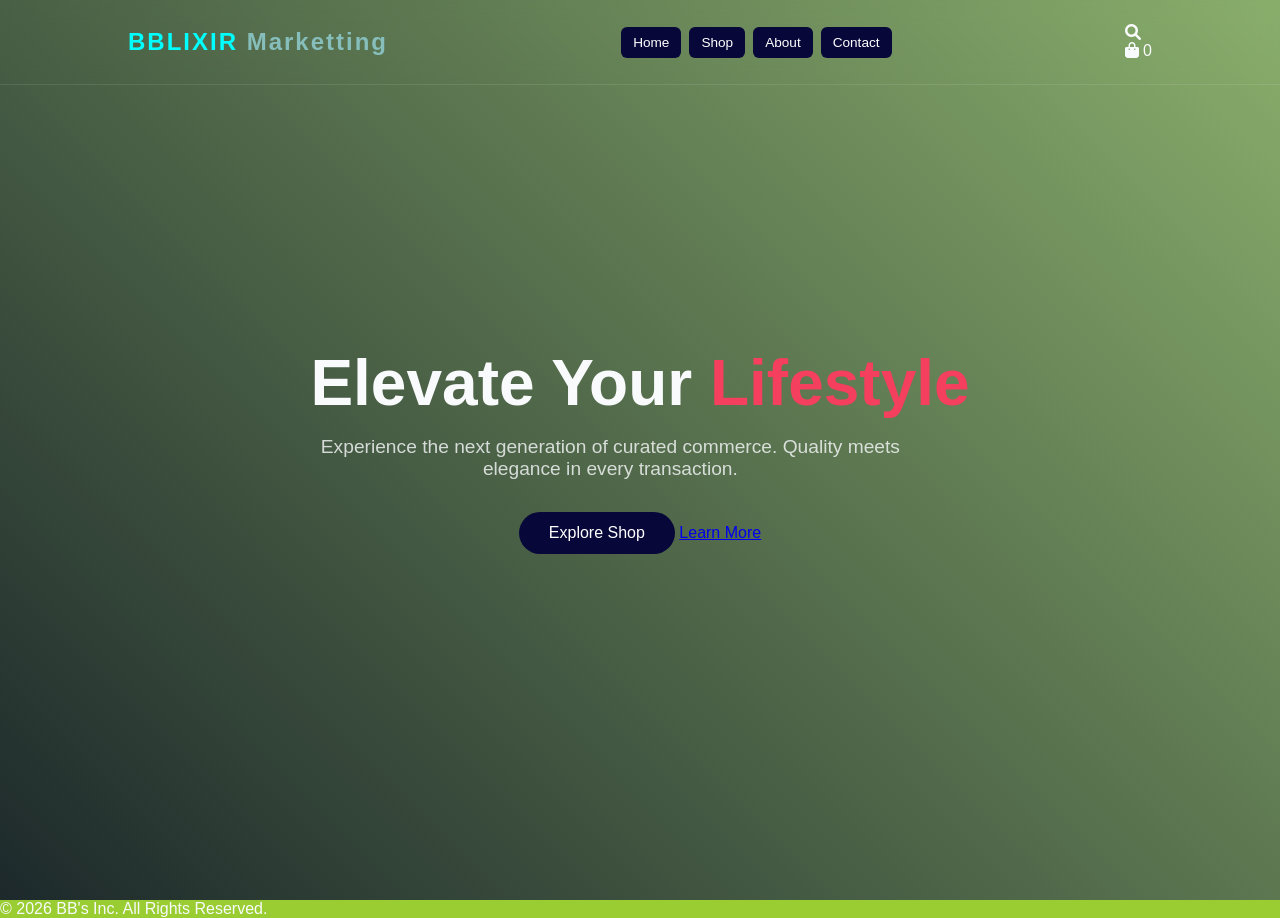
<file: index.html>
<!DOCTYPE html>
<html lang="en">
<head>
    <meta charset="UTF-8">
    <meta name="viewport" content="width=device-width, initial-scale=1.0">
    <title>BBLIXIR | HOME</title>
    <link rel="stylesheet" href="Gemini Generated.css">
    <link rel="stylesheet" href="https://cdnjs.cloudflare.com/ajax/libs/font-awesome/6.0.0/css/all.min.css">
</head>
<body>

    <nav class="navbar">
        <div class="logo" style="font-weight: bold; color: aqua;">BBLIXIR<b style="color: rgb(134, 190, 188);"> Marketting</b></div>
        <ul class="nav-links">
            <li><a href="index.html" class="nav-button active">Home</a></li>
            <li><a href="shop.html" class="nav-button active">Shop</a></li>
            <li><a href="about.html" class="nav-button active">About</a></li>
            <li><a href="contact.html" class="nav-button active">Contact</a></li>
        </ul>
        <div class="nav-icons">
            <i class="fas fa-search"></i>
            <div class="cart-icon">
                <i class="fas fa-shopping-bag"></i>
                <span id="cart-count">0</span>
            </div>
        </div>
    </nav>

    <section id="home" class="hero">
        <div class="hero-content">
            <h1>Elevate Your <span>Lifestyle</span></h1>
            <p>Experience the next generation of curated commerce. Quality meets elegance in every transaction.</p>
            <div class="hero-btns">
                <a href="shop.html" class="btn-primary">Explore Shop</a>
                <a href="about.html" class="btn-secondary">Learn More</a>
            </div>
        </div>
    </section>

</body>
</html>



    <footer>
        <p>&copy; 2026 BB's Inc. All Rights Reserved.</p>
    </footer>

    <script src="Gemini Generated.js"></script>    
</body>
</html>
</file>
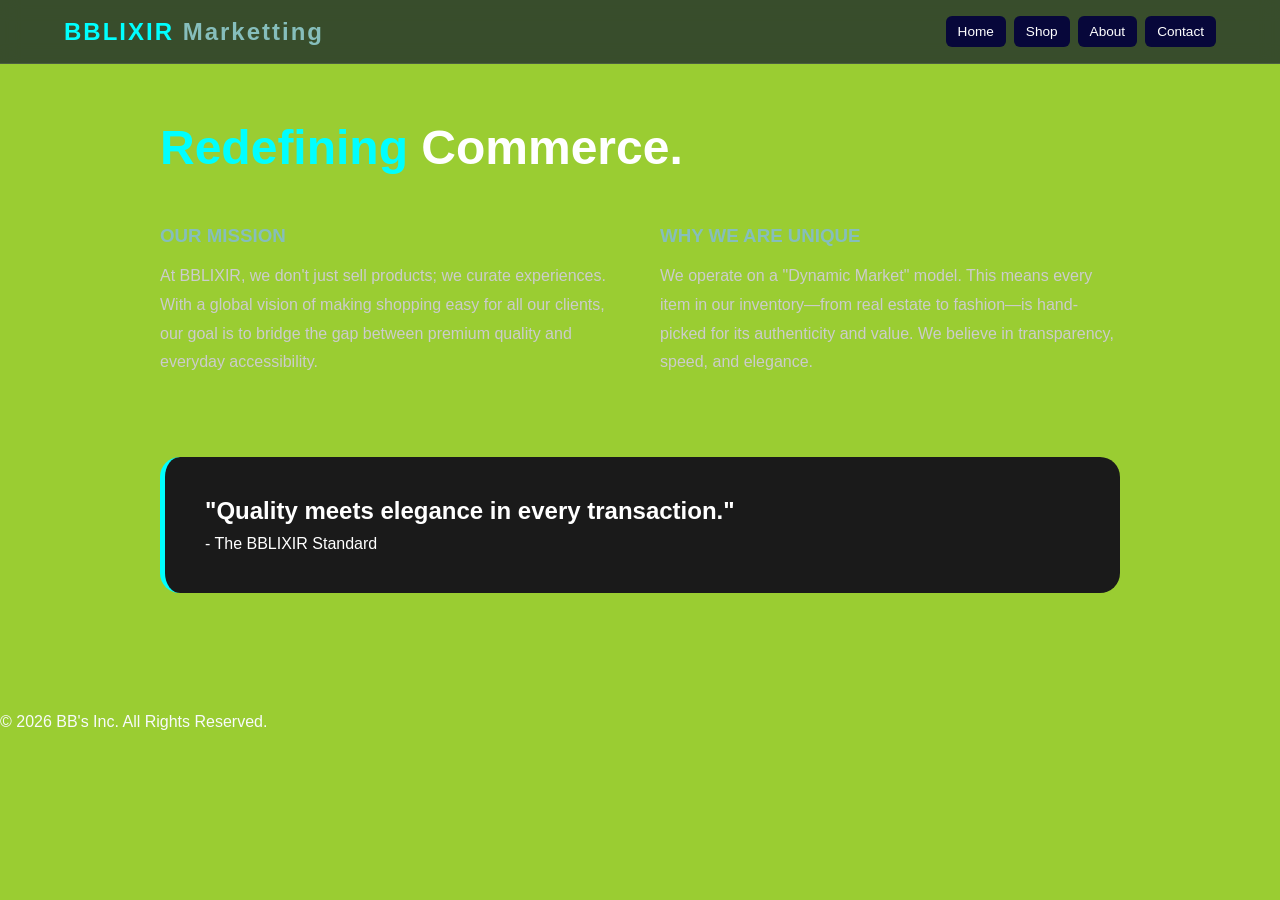
<file: about.html>
<!DOCTYPE html>
<html lang="en">
<head>
    <meta charset="UTF-8">
    <meta name="viewport" content="width=device-width, initial-scale=1.0">
    <title>BBLIXIR | Our Story</title>
    <link rel="stylesheet" href="Gemini Generated.css">
    <link rel="stylesheet" href="https://cdnjs.cloudflare.com/ajax/libs/font-awesome/6.0.0/css/all.min.css">
</head>
<body class="about-page">

    <nav class="navbar">
        <div class="logo" style="font-weight: bold; color: aqua;">BBLIXIR<b style="color: rgb(134, 190, 188);"> Marketting</b></div>
        <ul class="nav-links">
            <li><a href="index.html">Home</a></li>
            <li><a href="shop.html">Shop</a></li>
            <li><a href="about.html">About</a></li>
            <li><a href="contact.html">Contact</a></li>
        </ul>
    </nav>

    <section style="padding: 120px 20px; max-width: 1000px; margin: 0 auto; color: white;">
        <h1 style="color: aqua; font-size: 3rem; margin-bottom: 20px;">Redefining <span style="color: white;">Commerce.</span></h1>
        
        <div style="display: grid; grid-template-columns: 1fr 1fr; gap: 40px; margin-top: 50px;">
            <div>
                <h3 style="color: #86bebc; margin-bottom: 15px;">OUR MISSION</h3>
                <p style="line-height: 1.8; color: #ccc;">At BBLIXIR, we don't just sell products; we curate experiences. With a global vision of making shopping easy for all our clients, our goal is to bridge the gap between premium quality and everyday accessibility.</p>
            </div>
            <div>
                <h3 style="color: #86bebc; margin-bottom: 15px;">WHY WE ARE UNIQUE</h3>
                <p style="line-height: 1.8; color: #ccc;">We operate on a "Dynamic Market" model. This means every item in our inventory—from real estate to fashion—is hand-picked for its authenticity and value. We believe in transparency, speed, and elegance.</p>
            </div>
        </div>

        <div style="margin-top: 80px; padding: 40px; background: #1a1a1a; border-radius: 20px; border-left: 5px solid aqua;">
            <h2 style="margin-bottom: 10px;">"Quality meets elegance in every transaction."</h2>
            <p>- The BBLIXIR Standard</p>
        </div>
    </section>

    <footer>
        <p>&copy; 2026 BB's Inc. All Rights Reserved.</p>
    </footer>
    <script src="Gemini Generated.js"></script>    
</body>
</html>
</file>
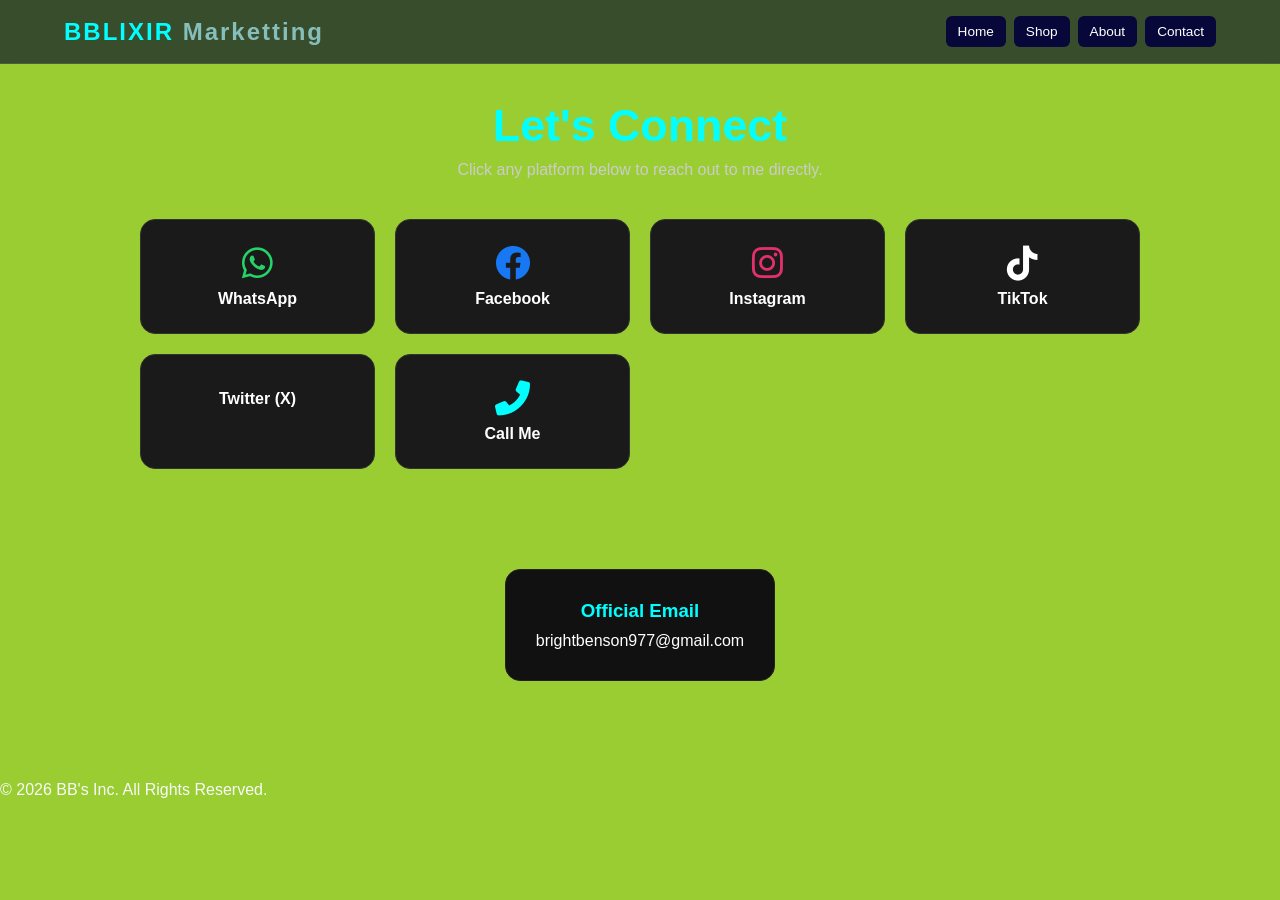
<file: contact.html>
<!DOCTYPE html>
<html lang="en">
<head>
    <meta charset="UTF-8">
    <meta name="viewport" content="width=device-width, initial-scale=1.0">
    <title>BBLIXIR | Connect with Bright</title>
    <link rel="stylesheet" href="Gemini Generated.css">
    <link rel="stylesheet" href="https://cdnjs.cloudflare.com/ajax/libs/font-awesome/6.0.0/css/all.min.css">
    <style>
        .contact-card {
            background: #1a1a1a;
            padding: 25px;
            border-radius: 15px;
            border: 1px solid #333;
            transition: transform 0.3s, border-color 0.3s;
            text-decoration: none;
            display: flex;
            flex-direction: column;
            align-items: center;
            gap: 10px;
        }
        .contact-card:hover {
            transform: translateY(-5px);
            border-color: aqua;
        }
        .contact-grid {
            display: grid;
            grid-template-columns: repeat(auto-fit, minmax(200px, 1fr));
            gap: 20px;
            max-width: 1000px;
            margin: 40px auto;
        }
        .contact-card i { font-size: 35px; }
        .contact-card span { color: white; font-weight: bold; }
    </style>
</head>
<body class="contact-page">

    <nav class="navbar">
        <div class="logo" style="font-weight: bold; color: aqua;">BBLIXIR<b style="color: rgb(134, 190, 188);"> Marketting</b></div>
        <ul class="nav-links">
            <li><a href="index.html">Home</a></li>
            <li><a href="shop.html">Shop</a></li>
            <li><a href="about.html">About</a></li>
            <li><a href="contact.html">Contact</a></li>
        </ul>
    </nav>

    <section style="padding: 100px 20px; text-align: center; color: white;">
        <h1 style="color: aqua; font-size: 2.8rem; margin-bottom: 10px;">Let's Connect</h1>
        <p style="color: #ccc; margin-bottom: 40px;">Click any platform below to reach out to me directly.</p>

        <div class="contact-grid">
            
            <a href="https://wa.me/2349114131374" class="contact-card">
                <i class="fab fa-whatsapp" style="color: #25D366;"></i>
                <span>WhatsApp</span>
            </a>

            <a href="https://www.facebook.com/profile.php?id=100086647633547" class="contact-card">
                <i class="fab fa-facebook" style="color: #1877F2;"></i>
                <span>Facebook</span>
            </a>

            <a href="https://www.instagram.com/only___one___beebee?igsh=YzljYTk1ODg3Zg==" class="contact-card">
                <i class="fab fa-instagram" style="color: #E1306C;"></i>
                <span>Instagram</span>
            </a>

            <a href="https://www.tiktok.com/@only__one__beebee?_r=1&_t=ZS-93RrppuYMpE" class="contact-card">
                <i class="fab fa-tiktok" style="color: white;"></i>
                <span>TikTok</span>
            </a>

            <a href="https://x.com/starforbeebee" class="contact-card">
                <i class="fab fa-x-twitter" style="color: white;"></i>
                <span>Twitter (X)</span>
            </a>

            <a href="tel:09114131374" class="contact-card">
                <i class="fas fa-phone-alt" style="color: aqua;"></i>
                <span>Call Me</span>
            </a>

        </div>

        <div style="margin-top: 60px; background: #111; padding: 30px; border-radius: 15px; display: inline-block; border: 1px solid #222;">
            <h3 style="margin-bottom: 10px; color: aqua;">Official Email</h3>
            <p><a href="mailto:brightbenson977@gmail.com" style="color: white; text-decoration: none;">brightbenson977@gmail.com</a></p>
        </div>
    </section>

    <footer>
        <p>&copy; 2026 BB's Inc. All Rights Reserved.</p>
    </footer>

    <script src="Gemini Generated.js"></script>    
</body>
</html>
</file>
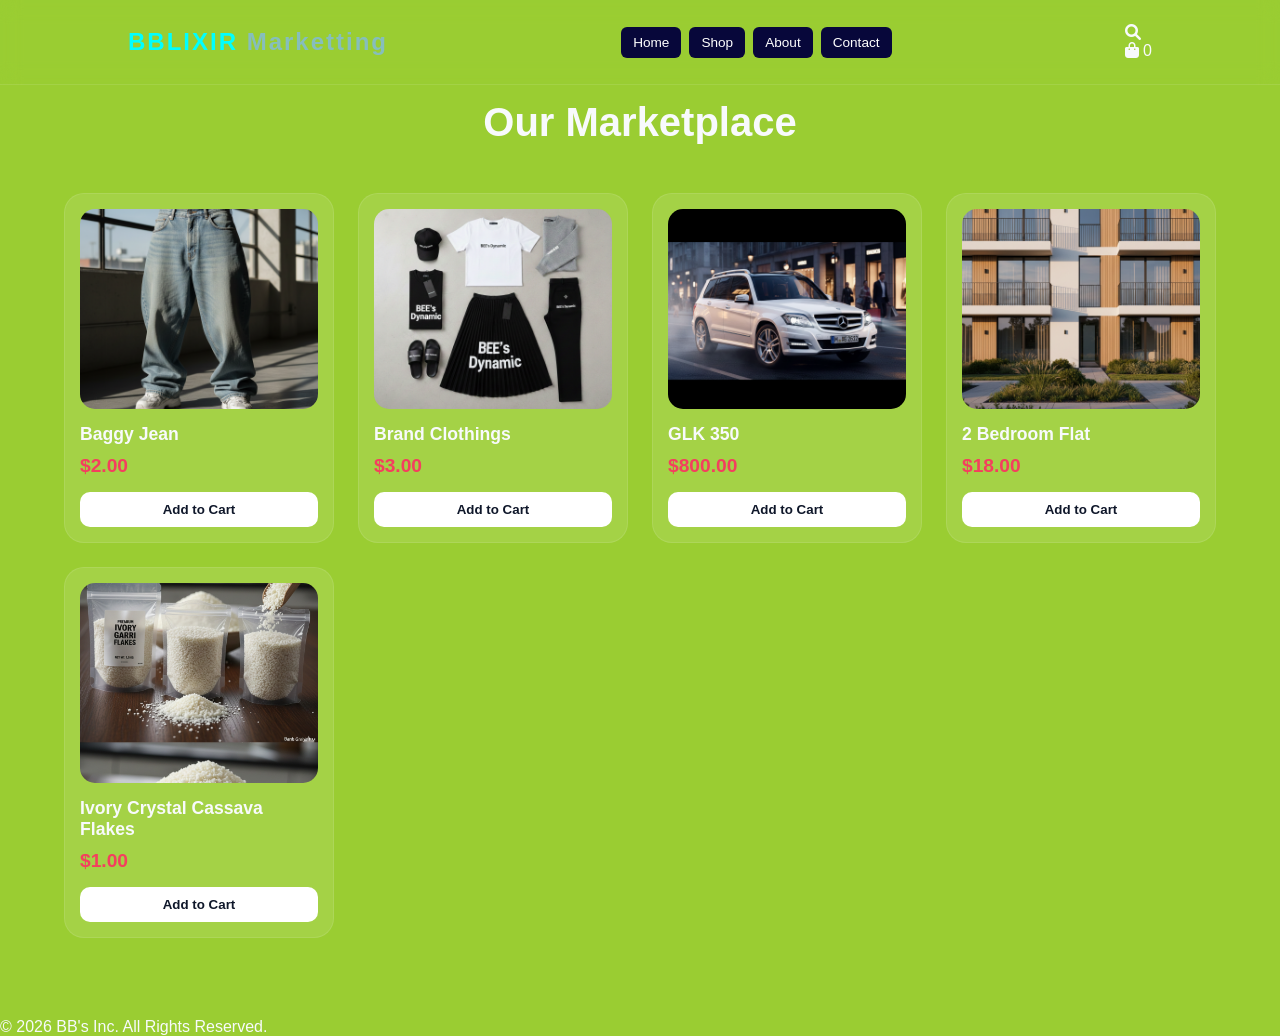
<file: shop.html>
<!DOCTYPE html>
<html lang="en">
<head>
    <meta charset="UTF-8">
    <meta name="viewport" content="width=device-width, initial-scale=1.0">
    <title>BBLIXIR | Shop</title>
    <link rel="stylesheet" href="Gemini Generated.css">
    <link rel="stylesheet" href="https://cdnjs.cloudflare.com/ajax/libs/font-awesome/6.0.0/css/all.min.css">
</head>
<body>

    <nav class="navbar">
        <div class="logo" style="font-weight: bold; color: aqua;">BBLIXIR<b style="color: rgb(134, 190, 188);"> Marketting</b></div>
        <ul class="nav-links">
            <li><a href="index.html">Home</a></li>
            <li><a href="shop.html">Shop</a></li>
            <li><a href="about.html">About</a></li>
            <li><a href="contact.html">Contact</a></li>
        </ul>
        <div class="nav-icons">
            <i class="fas fa-search"></i>
            <div class="cart-icon">
                <i class="fas fa-shopping-bag"></i>
                <span id="cart-count">0</span>
            </div>
        </div>
    </nav>

    <section id="shop" class="products" style="padding-top: 100px;">
        <h2 class="section-title">Our Marketplace</h2>
        <div class="product-grid">
            <div class="product-card">
                <div class="product-img" style="background-image: url('baggyjeans.jpg')"></div>
                <div class="product-info">
                    <h3>Baggy Jean</h3>
                    <p>$2.00</p>
                    <button class="add-to-cart">Add to Cart</button>
                </div>
            </div>
            <div class="product-card">
                <div class="product-img" style="background-image: url('Brand\ Clothing.jpg')"></div>
                <div class="product-info">
                    <h3>Brand Clothings</h3>
                    <p>$3.00</p>
                    <button class="add-to-cart">Add to Cart</button>
                </div>
            </div>
            <div class="product-card">
                <div class="product-img" style="background-image: url('GLK\ 350.jpg')"></div>
                <div class="product-info">
                    <h3>GLK 350</h3>
                    <p>$800.00</p>
                    <button class="add-to-cart">Add to Cart</button>
                </div>
            </div>
            <div class="product-card">
                <div class="product-img" style="background-image: url('2bedroom\ flat.jpg')"></div>
                <div class="product-info">
                    <h3>2 Bedroom Flat</h3>
                    <p>$18.00</p>
                    <button class="add-to-cart">Add to Cart</button>
                </div>
            </div>
            <div class="product-card">
                <div class="product-img" style="background-image: url('ivorycrystal\ \ garri.jpg')"></div>
                <div class="product-info">
                    <h3>Ivory Crystal Cassava Flakes</h3>
                    <p>$1.00</p>
                    <button class="add-to-cart">Add to Cart</button>
                </div>
            </div>
        </div>
    </section>

    <footer>
        <p>&copy; 2026 BB's Inc. All Rights Reserved.</p>
    </footer>

    <script src="Gemini Generated.js"></script>    
</body>
</html>
</file>
<file: Gemini Generated.css>
:root {
    --primary: #07073a;
    --dark: #0f172a;
    --light: #f8fafc;
    --accent: #f43f5e;
    --glass: rgba(255, 255, 255, 0.1);
}

* {
    margin: 0;
    padding: 0;
    box-sizing: border-box;
    font-family: 'Segoe UI', Tahoma, Geneva, Verdana, sans-serif;
}

body {
    background-color: yellowgreen;
    color: var(--light);
    overflow-x: hidden;
}

/* --- NAVBAR FIXED --- */
.navbar {
    display: flex;
    justify-content: space-between;
    align-items: center;
    padding: 1rem 5%; /* Reduced padding so buttons don't get pushed off */
    position: fixed;
    width: 100%;
    z-index: 1000;
    backdrop-filter: blur(10px);
    background: rgba(15, 23, 42, 0.7); /* Dark semi-transparent background */
    border-bottom: 1px solid rgba(255, 255, 255, 0.1);
}

.logo { font-size: 1.5rem; letter-spacing: 2px; flex-shrink: 0; }
.logo b { color: var(--accent); }

.nav-links { 
    display: flex; 
    list-style: none; 
    gap: 8px; /* Fixed small gap between buttons */
    flex-wrap: wrap; /* This allows "Contact" to wrap if screen is too small */
    justify-content: flex-end;
}

.nav-links li { margin: 0; } /* Removed the 20px margin that caused the gaps */

.nav-links a { 
    text-decoration: none; 
    color: white; 
    background-color: var(--primary); 
    padding: 8px 12px; 
    border-radius: 6px; 
    font-size: 0.85rem; 
    font-weight: 500;
    transition: 0.3s;
    display: inline-block;
    white-space: nowrap;
}

.nav-links a:hover { 
    background-color: var(--accent); 
    transform: translateY(-2px); 
}

/* --- HERO SECTION --- */
.hero {
    height: 100vh;
    background: linear-gradient(45deg, rgba(15,23,42,0.9), rgba(99,102,241,0.3)), 
                url('https://images.unsplash.com/photo-1441986300917-64674bd600d8?auto=format&fit=crop&w=1500&q=80');
    background-size: cover;
    background-position: center;
    display: flex;
    align-items: center;
    justify-content: center;
    text-align: center;
    padding: 0 20px;
}

.hero-content h1 { font-size: clamp(2.5rem, 8vw, 4rem); margin-bottom: 1rem; }
.hero-content span { color: var(--accent); }
.hero-content p { font-size: 1.2rem; max-width: 600px; margin-bottom: 2rem; opacity: 0.8; }

.btn-primary {
    padding: 12px 30px;
    background: var(--primary);
    color: white;
    text-decoration: none;
    border-radius: 30px;
    transition: 0.3s;
    display: inline-block;
}

.btn-primary:hover { background: var(--accent); transform: translateY(-3px); }

/* --- PRODUCT GRID --- */
.products { padding: 5rem 5%; }
.section-title { text-align: center; margin-bottom: 3rem; font-size: 2.5rem; }

.product-grid {
    display: grid;
    grid-template-columns: repeat(auto-fit, minmax(250px, 1fr));
    gap: 1.5rem;
}

.product-card {
    background: var(--glass);
    border-radius: 20px;
    padding: 15px;
    border: 1px solid rgba(255, 255, 255, 0.1);
    transition: 0.4s;
}

.product-card:hover { transform: translateY(-10px); background: rgba(255,255,255,0.15); }

.product-img {
    height: 200px;
    border-radius: 15px;
    background-color: #334155;
    background-size: cover;
    background-position: center;
    margin-bottom: 15px;
}

.product-info h3 { margin-bottom: 10px; font-size: 1.1rem; }
.product-info p { color: var(--accent); font-weight: bold; font-size: 1.2rem; }

.add-to-cart {
    width: 100%;
    padding: 10px;
    margin-top: 15px;
    border: none;
    border-radius: 10px;
    background: white;
    color: var(--dark);
    font-weight: bold;
    cursor: pointer;
    transition: 0.3s;
}

.add-to-cart:hover { background: var(--primary); color: white; }

/* Responsive adjustments for very small screens */
@media (max-width: 480px) {
    .navbar { padding: 1rem 3%; }
    .nav-links a { padding: 6px 10px; font-size: 0.75rem; }
                 }
</file>
